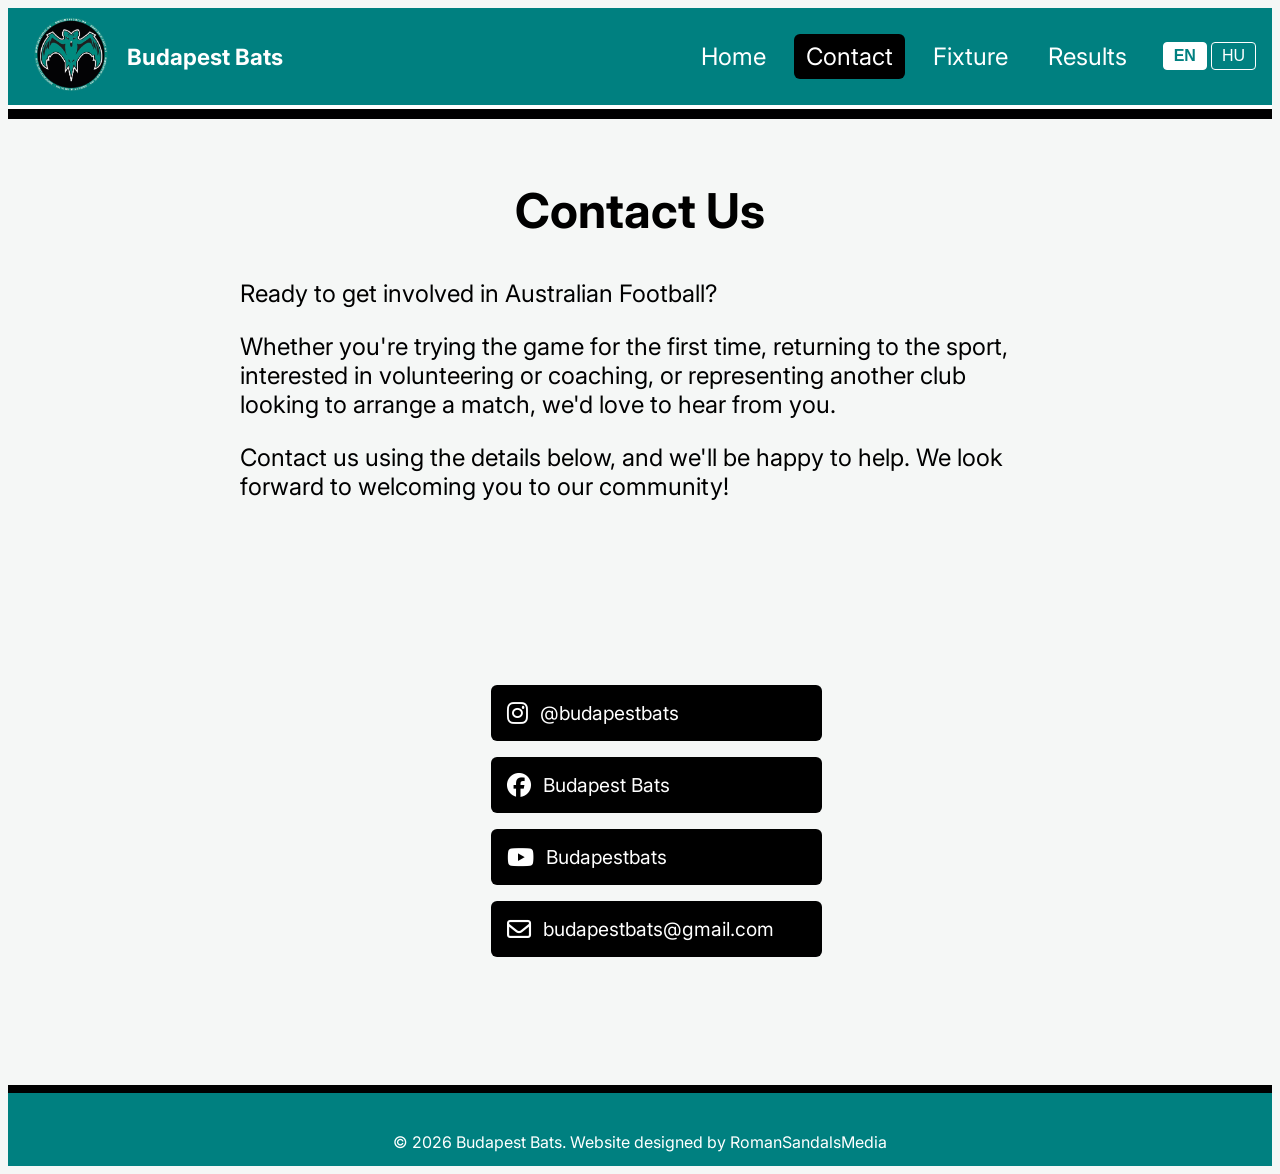
<file: budapest-bats-2/contact.html>
<!DOCTYPE html>
<html lang="en">
<head>
    <meta charset="UTF-8">
    <meta name="viewport" content="width=device-width, initial-scale=1.0">
    <title>Contact - Budapest Bats</title>
    <meta name="description" content="Get in touch with Budapest Bats — join as a player, volunteer, or coach, or arrange a match with Hungary's first Australian Football club.">
    <meta property="og:type" content="website">
    <meta property="og:url" content="https://budapestbats.hu/contact.html">
    <meta property="og:title" content="Contact - Budapest Bats">
    <meta property="og:description" content="Get in touch with Budapest Bats — join as a player, volunteer, or coach, or arrange a match.">
    <meta property="og:image" content="https://budapestbats.hu/images/bats-logo-transparent.png">
    <meta name="twitter:card" content="summary">
    <meta name="twitter:title" content="Contact - Budapest Bats">
    <meta name="twitter:description" content="Get in touch with Budapest Bats — join as a player, volunteer, or coach, or arrange a match.">
    <meta name="twitter:image" content="https://budapestbats.hu/images/bats-logo-transparent.png">
    <link rel="icon" type="image/png" sizes="32x32" href="images/favicon-32.png">
    <link rel="icon" type="image/png" sizes="64x64" href="images/favicon-64.png">
    <link rel="stylesheet" href="css/base.css">
    <link rel="stylesheet" href="css/layout.css">
    <link rel="stylesheet" href="css/components.css">
    <link rel="stylesheet" href="css/pages/contact.css">
    <link rel="preconnect" href="https://fonts.googleapis.com">
    <link rel="preconnect" href="https://fonts.gstatic.com" crossorigin>
    <link href="https://fonts.googleapis.com/css2?family=Inter:ital,opsz,wght@0,14..32,100..900;1,14..32,100..900&family=Nunito:ital,wght@0,200..1000;1,200..1000&family=Roboto:ital,wght@0,100..900;1,100..900&display=swap" rel="stylesheet">
    <link rel="stylesheet" href="https://cdnjs.cloudflare.com/ajax/libs/font-awesome/6.5.0/css/all.min.css">
</head>

<body>
    <nav class="main-nav">
        <div class="brand">
            <a href="index.html">
                <img src="images/bats-logo-transparent.png" alt="Budapest Bats Logo" class="logo">
            </a>
            <h1 class="site-title">
                <a href="index.html" class="brand-link">Budapest Bats</a> 
            </h1>
        </div>
        
        <div class="nav-right">
            <ul>
                <li><a href="index.html" data-i18n="nav.home">Home</a></li> 
                <li><a href="contact.html" class="active" data-i18n="nav.contact">Contact</a></li> 
                <!-- <li><a href="gallery.html">Gallery</a></li>   --> 
                <li><a href="fixture.html" data-i18n="nav.fixture">Fixture</a></li> 
                <li><a href="results.html" data-i18n="nav.results">Results</a></li>               
            </ul>
            <div class="lang-toggle">
                <button data-lang="en" onclick="setLanguage('en')">EN</button>
                <button data-lang="hu" onclick="setLanguage('hu')">HU</button>
            </div>
        </div>
    </nav>

   <!--  <section class="contact-spiel">
        <h1>Contact Us</h1>
        <p>Whether you are a new player interested in trying Australian Football, or this isnt your first rodeo. If you're looking to get invovled as a volunteer, or coach. Or if you're another football team wanting to organise a match. You can get in cotnact with us via the methods below. We look forward to hearing from you!</p>
    </section> -->

    <section class="contact-container">
        <div class="contact-spiel">
            <h1 data-i18n="contact.heading">Contact Us</h1>
            <p data-i18n="contact.intro">Ready to get involved in Australian Football?</p>
            <p data-i18n="contact.body">Whether you're trying the game for the first time, returning to the sport, interested in volunteering or coaching, or representing another club looking to arrange a match, we'd love to hear from you.</p>
            <p data-i18n="contact.closing">Contact us using the details below, and we'll be happy to help. We look forward to welcoming you to our community!</p>
        </div>
    </section>

    <section class="social">
        <div class="social-content">


            <div class="social-icons">
                <a href="https://www.instagram.com/budapestbats/" 
                    class="social-item" target="_blank" rel="noopener noreferrer">
                    <i class="fa-brands fa-instagram"></i>
                    <span>@budapestbats</span>
                </a>
                
                <a href="https://www.facebook.com/BudapestBats" 
                    class="social-item" target="_blank" rel="noopener noreferrer"> 
                    <i class="fa-brands fa-facebook"></i>
                    <span> Budapest Bats</span>
                </a>

                <a href="https://www.youtube.com/@budapestbats" 
                    class="social-item" target="_blank" rel="noopener noreferrer"> 
                    <i class="fa-brands fa-youtube"></i>
                    <span>Budapestbats</span>
                </a>
                
                <a href="mailto:budapestbats@gmail.com" 
                    class="social-item">
                    <i class="fa-regular fa-envelope"></i>
                    <span>budapestbats@gmail.com</span>
                </a>
            </div>
        </div>
    </section>

    <section class="footer">
        <div class="footer-content">
            <h2 data-i18n="footer.text">@ 2026 Budapest Bats. Designed by RomanSandalsMedia</h2>
        </div>
    </section>

    <script src="js/translations.js"></script>
    <script src="js/i18n.js"></script>

</body>
</html>
</file>
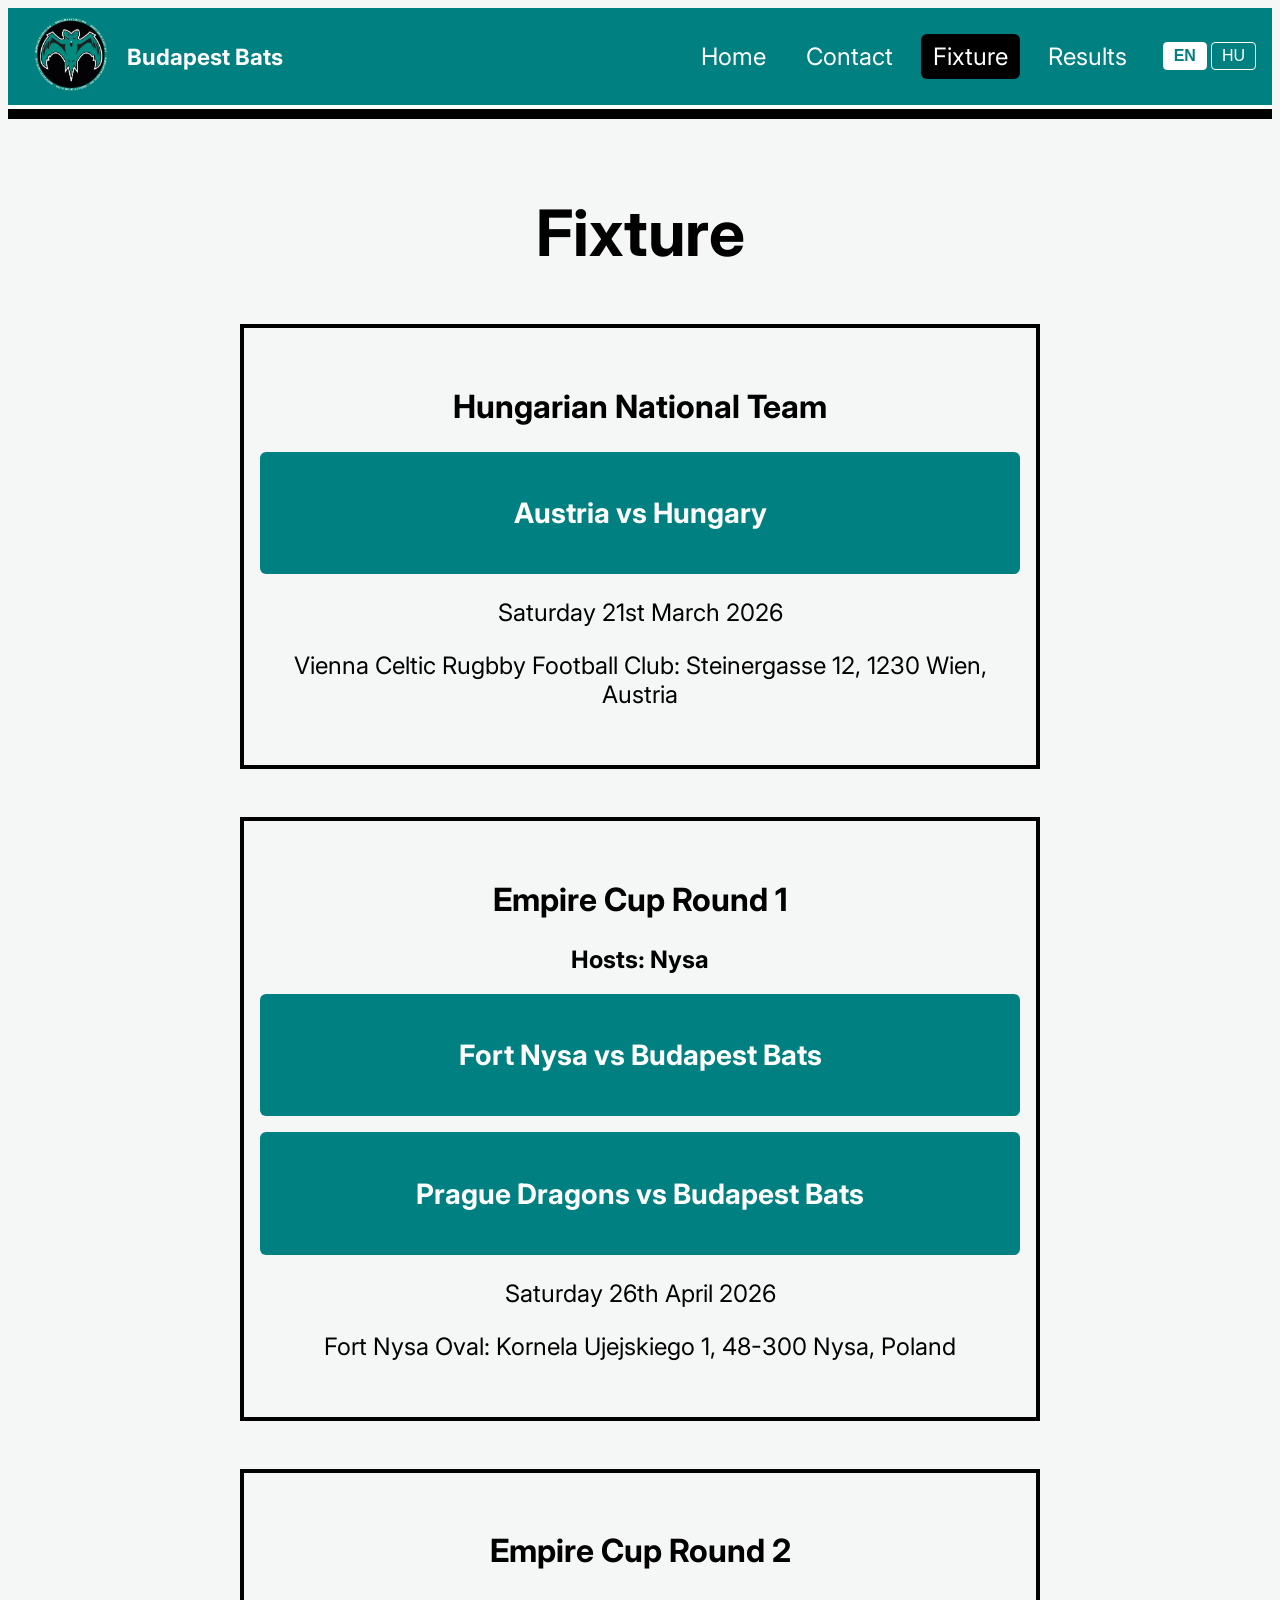
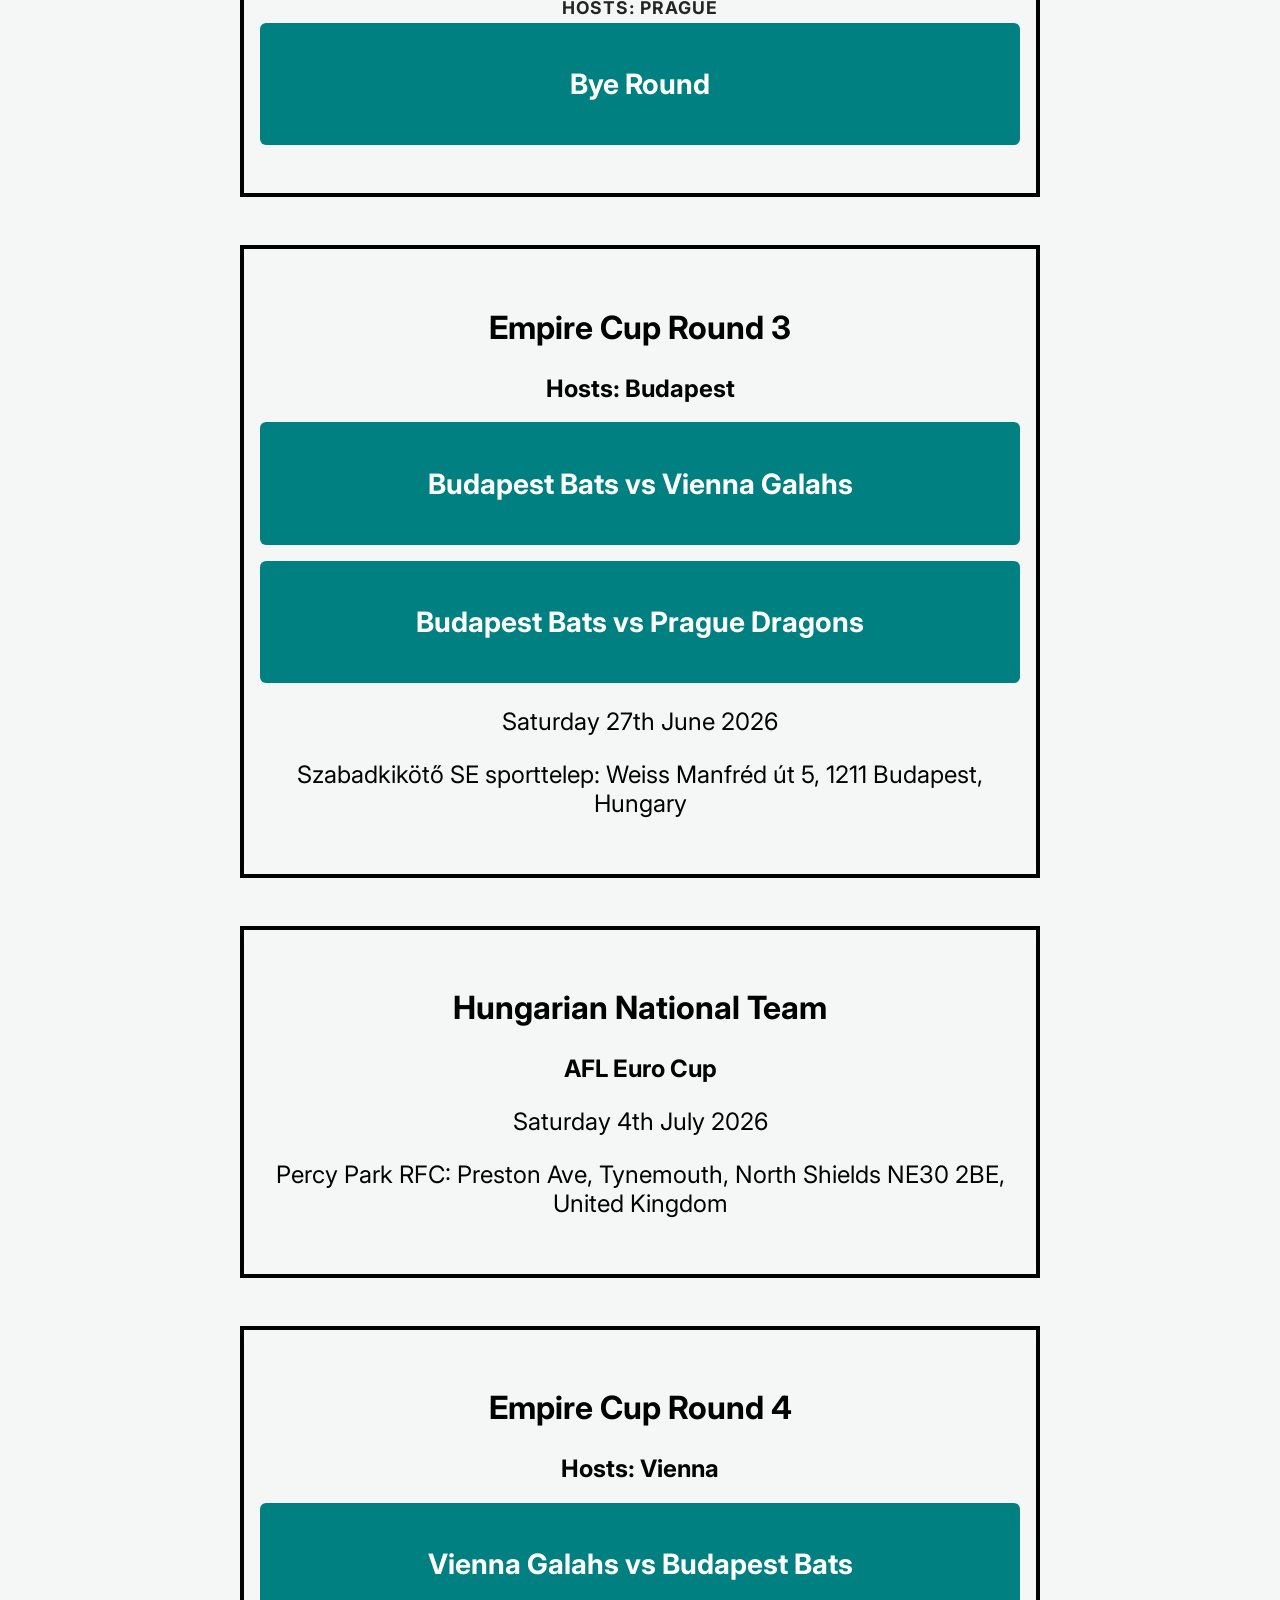
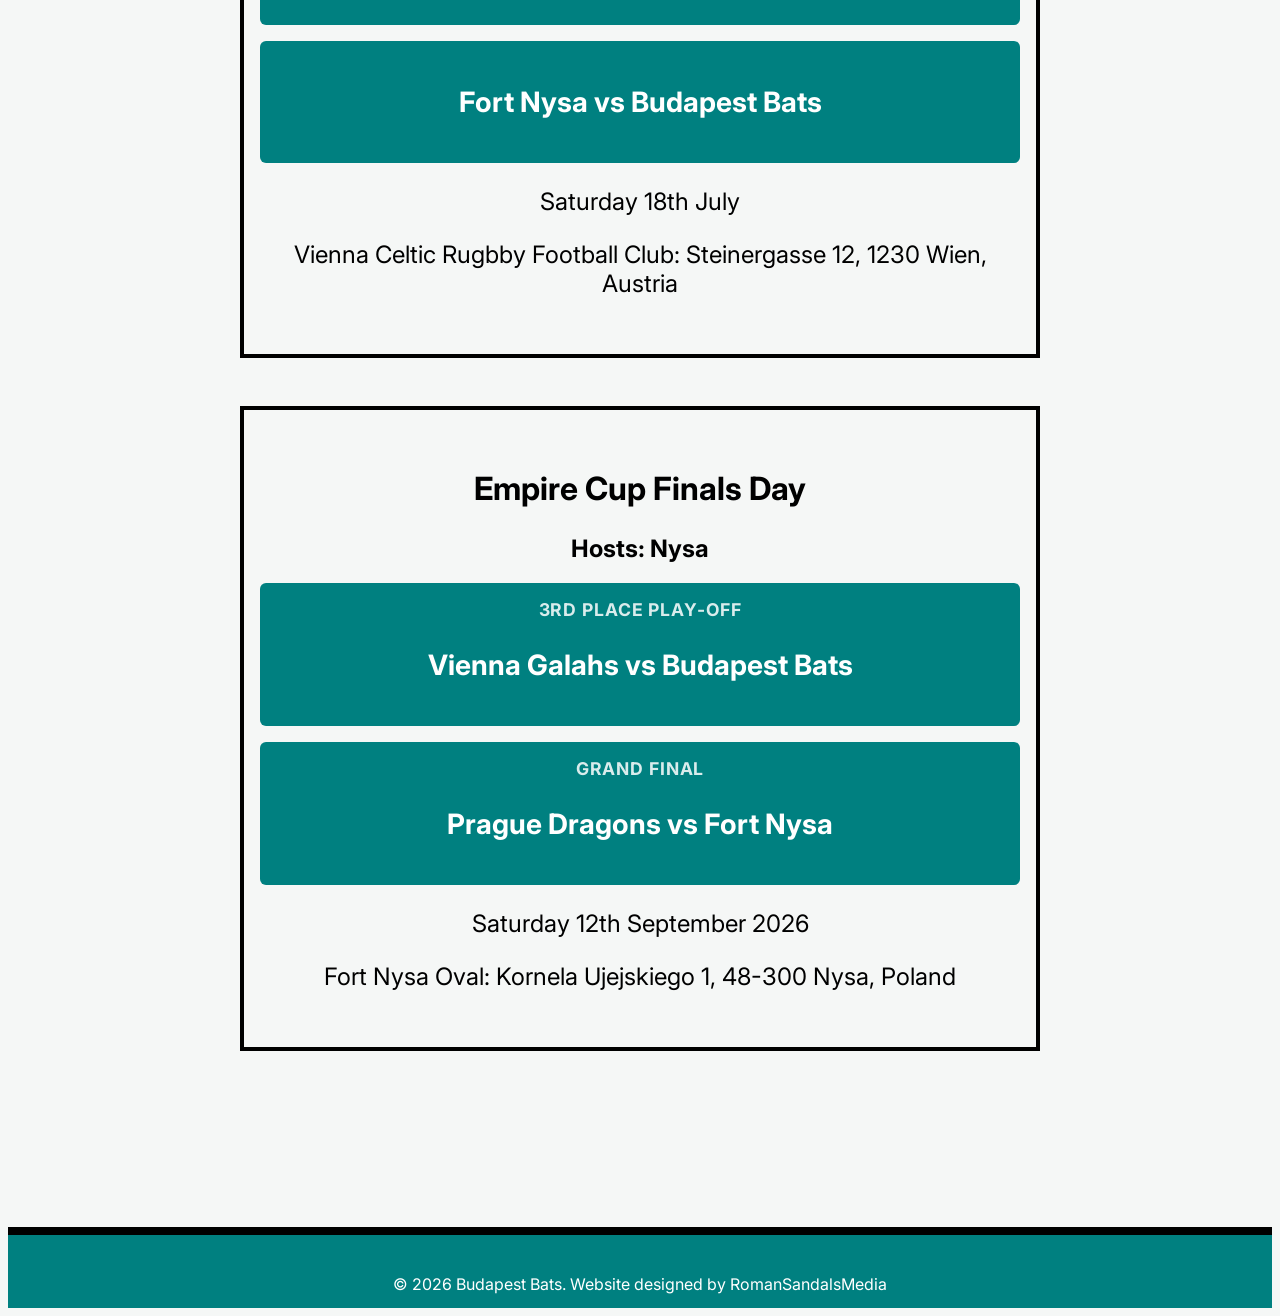
<file: budapest-bats-2/fixture.html>
<!DOCTYPE html>
<html lang="en">
<head>
    <meta charset="UTF-8">
    <meta name="viewport" content="width=device-width, initial-scale=1.0">
    <title>Fixture - Budapest Bats</title>
    <meta name="description" content="Upcoming fixtures for Budapest Bats Australian Football Club, including Empire Cup matches across Central Europe.">
    <meta property="og:type" content="website">
    <meta property="og:url" content="https://budapestbats.hu/fixture.html">
    <meta property="og:title" content="Fixture - Budapest Bats">
    <meta property="og:description" content="Upcoming fixtures for Budapest Bats Australian Football Club, including Empire Cup matches across Central Europe.">
    <meta property="og:image" content="https://budapestbats.hu/images/bats-logo-transparent.png">
    <meta name="twitter:card" content="summary">
    <meta name="twitter:title" content="Fixture - Budapest Bats">
    <meta name="twitter:description" content="Upcoming fixtures for Budapest Bats Australian Football Club, including Empire Cup matches across Central Europe.">
    <meta name="twitter:image" content="https://budapestbats.hu/images/bats-logo-transparent.png">
    <link rel="icon" type="image/png" sizes="32x32" href="images/favicon-32.png">
    <link rel="icon" type="image/png" sizes="64x64" href="images/favicon-64.png">
    <link rel="stylesheet" href="css/base.css">
    <link rel="stylesheet" href="css/layout.css">
    <link rel="stylesheet" href="css/components.css">
    <link rel="stylesheet" href="css/pages/fixture.css">
    <link rel="preconnect" href="https://fonts.googleapis.com">
    <link rel="preconnect" href="https://fonts.gstatic.com" crossorigin>
    <link href="https://fonts.googleapis.com/css2?family=Inter:ital,opsz,wght@0,14..32,100..900;1,14..32,100..900&family=Nunito:ital,wght@0,200..1000;1,200..1000&family=Roboto:ital,wght@0,100..900;1,100..900&display=swap" rel="stylesheet">
</head>
<body>
    <nav class="main-nav">
        <div class="brand">
            <a href="index.html">
                <img src="images/bats-logo-transparent.png" alt="Budapest Bats Logo" class="logo">
            </a>
            <h1 class="site-title">
                <a href="index.html" class="brand-link">Budapest Bats</a> 
            </h1>
        </div>
        
        <div class="nav-right">
            <ul>
                <li><a href="index.html" data-i18n="nav.home">Home</a></li> 
                <li><a href="contact.html" data-i18n="nav.contact">Contact</a></li> 
                <!-- <li><a href="gallery.html">Gallery</a></li>    -->
                <li><a href="fixture.html" class="active" data-i18n="nav.fixture">Fixture</a></li> 
                <li><a href="results.html" data-i18n="nav.results">Results</a></li>               
            </ul>
            <div class="lang-toggle">
                <button data-lang="en" onclick="setLanguage('en')">EN</button>
                <button data-lang="hu" onclick="setLanguage('hu')">HU</button>
            </div>
        </div>
    </nav>
    
    <section class="fixture">
        <div class="fixture-content">
            
            <h1 data-i18n="nav.fixture">Fixture</h1>

            <!--
                ==========================================================
                UPDATE FIXTURE HERE
                To add a new fixture: copy everything from <div class="fixture-group">
                down to the matching closing </div>, paste it in below (in the
                correct date order among the fixture-groups), then fill in your
                own details in place of the CAPITALS below.

                <div class="fixture-group">
                    <h2 class="fixture-title">ROUND NAME</h2>
                    <h2>Hosts: HOST CITY</h2>

                    <div class="fixture-item">
                        <h3>TEAM A vs TEAM B</h3>
                    </div>

                    <div class="fixture-details">
                        <p>DAY DATE MONTH YEAR</p>
                        <p>VENUE NAME: ADDRESS</p>
                    </div>
                </div>
                ==========================================================
            -->

            <div class="fixture-group">
                <h2 class="fixture-title">Hungarian National Team</h2>

                <div class="fixture-item">
                    <h3>Austria vs Hungary</h3>
                </div>

                <div class="fixture-details">
                    <p>Saturday 21st March 2026</p>
                    <p>Vienna Celtic Rugbby Football Club: Steinergasse 12, 1230 Wien, Austria</p>
                </div>
            </div>

            <div class="fixture-group">
                <h2 class="fixture-title">Empire Cup Round 1</h2>
                <h2>Hosts: Nysa</h2>

                <div class="fixture-item">
                    <h3>Fort Nysa vs Budapest Bats</h3>
                </div>
                
                <div class="fixture-item">
                    <h3>Prague Dragons vs Budapest Bats</h3>
                </div>

                <div class="fixture-details">
                    <p> Saturday 26th April 2026</p>
                    <p> Fort Nysa Oval: Kornela Ujejskiego 1, 48-300 Nysa, Poland</p>
                </div>
                
            </div>    
            
            <div class="fixture-group">
                <h2 class="fixture-title">Empire Cup Round 2</h2>
                <h2 class="fixture-subtitle">Hosts: Prague</h2>

                <div class="fixture-item">
                    <h3>Bye Round</h3>
                </div>
            </div>    

            <!-- <div class="fixture-group">
                <h2>Empire Cup Round 3</h2>
                <h2>Hosts: Budapest</h2>

                <div class="fixture-item">
                    <h3>Budapest Bats vs Vienna Galahs</h3>
                    <h3>Budapest Bats vs Prague Dragons</h3>
                        <p> Saturday 27th June 2026</p>
                        <p> Csepel</p>
                </div>
    
            </div>  -->

            <div class="fixture-group">
                <h2 class="fixture-title">Empire Cup Round 3</h2>
                <h2>Hosts: Budapest</h2>

                <div class="fixture-item">
                    <h3>Budapest Bats vs Vienna Galahs</h3>
                </div>
                
                <div class="fixture-item">
                    <h3>Budapest Bats vs Prague Dragons</h3>
                </div>

                <div class="fixture-details">
                        <p> Saturday 27th June 2026</p>
                        <p> Szabadkikötő SE sporttelep: Weiss Manfréd út 5, 1211 Budapest, Hungary</p>
                </div>
            </div>

            <div class="fixture-group">
                <h2 class="fixture-title">Hungarian National Team</h2>
                <h2>AFL Euro Cup</h2>

                <!-- <div class="fixture-item">
                    <h3></h3>
                </div>

                <div class="fixture-item">
                    <h3></h3>
                </div> -->

                <div class="fixture-details">
                    <p> Saturday 4th July 2026</p>
                    <p> Percy Park RFC: Preston Ave, Tynemouth, North Shields NE30 2BE, United Kingdom</p>
                </div>
            </div>
            
            <div class="fixture-group">
                <h2 class="fixture-title">Empire Cup Round 4</h2>
                <h2>Hosts: Vienna</h2>

                <div class="fixture-item">
                    <h3>Vienna Galahs vs Budapest Bats</h3>
                </div>
                
                <div class="fixture-item">
                    <h3>Fort Nysa vs Budapest Bats</h3>
                </div>
                
                <div class="fixture-details">
                    <p> Saturday 18th July</p>
                    <p> Vienna Celtic Rugbby Football Club: Steinergasse 12, 1230 Wien, Austria</p>
                </div>
            </div> 

            <div class="fixture-group">
                <h2 class="fixture-title">Empire Cup Finals Day</h2>
                <h2>Hosts: Nysa</h2>

                <div class="fixture-item">
                    <p class="fixture-subtitle">3rd Place Play-off</p>
                    <h3>Vienna Galahs vs Budapest Bats</h3>
                </div>

                <div class="fixture-item">
                    <p class="fixture-subtitle">Grand Final</p>
                    <h3>Prague Dragons vs Fort Nysa</h3>
                </div>

                <div class="fixture-details">
                    <p>Saturday 12th September 2026</p>
                    <p>Fort Nysa Oval: Kornela Ujejskiego 1, 48-300 Nysa, Poland</p>
                </div>
            </div>

            
        </div>
    </section>

    <section class="footer">
        <div class="footer-content">
            <h2 data-i18n="footer.text">@ 2026 Budapest Bats. Designed by RomanSandalsMedia</h2>
        </div>
    </section>

    <script src="js/translations.js"></script>
    <script src="js/i18n.js"></script>

</body>
</html>
</file>
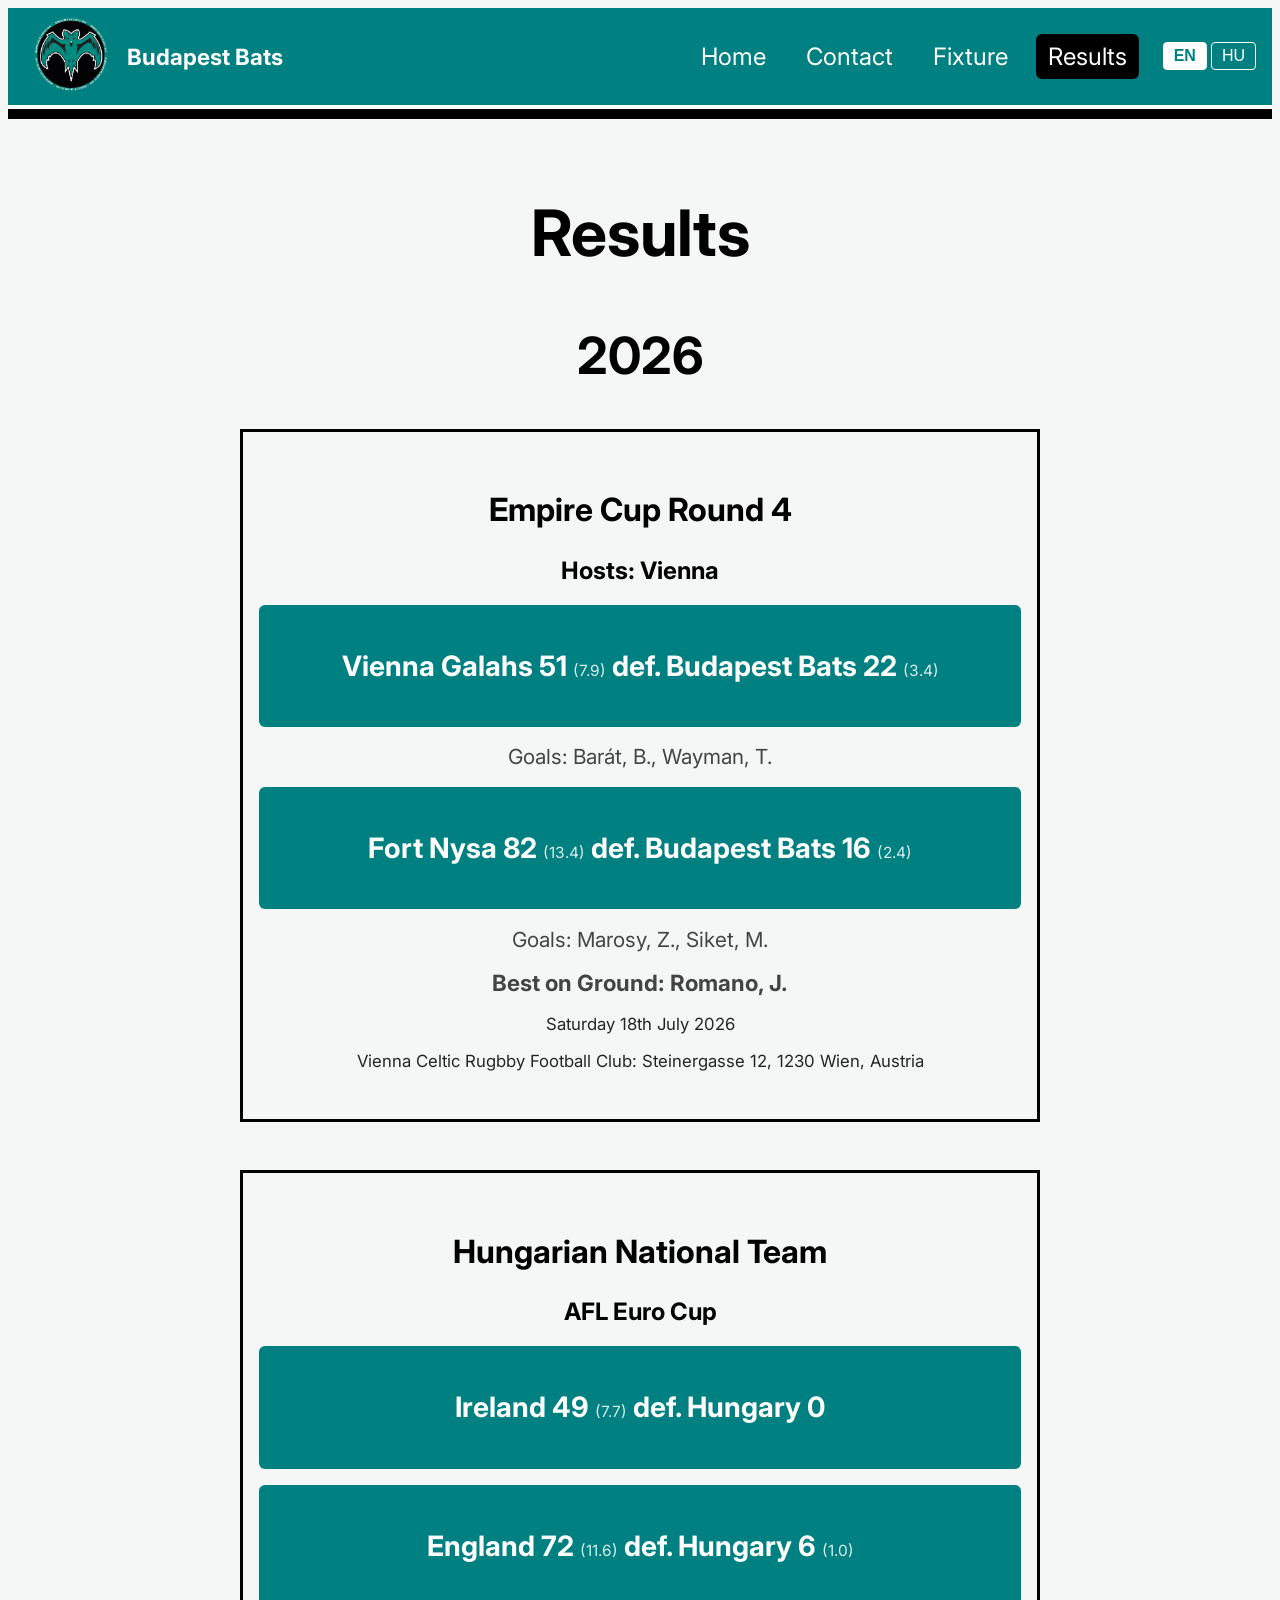
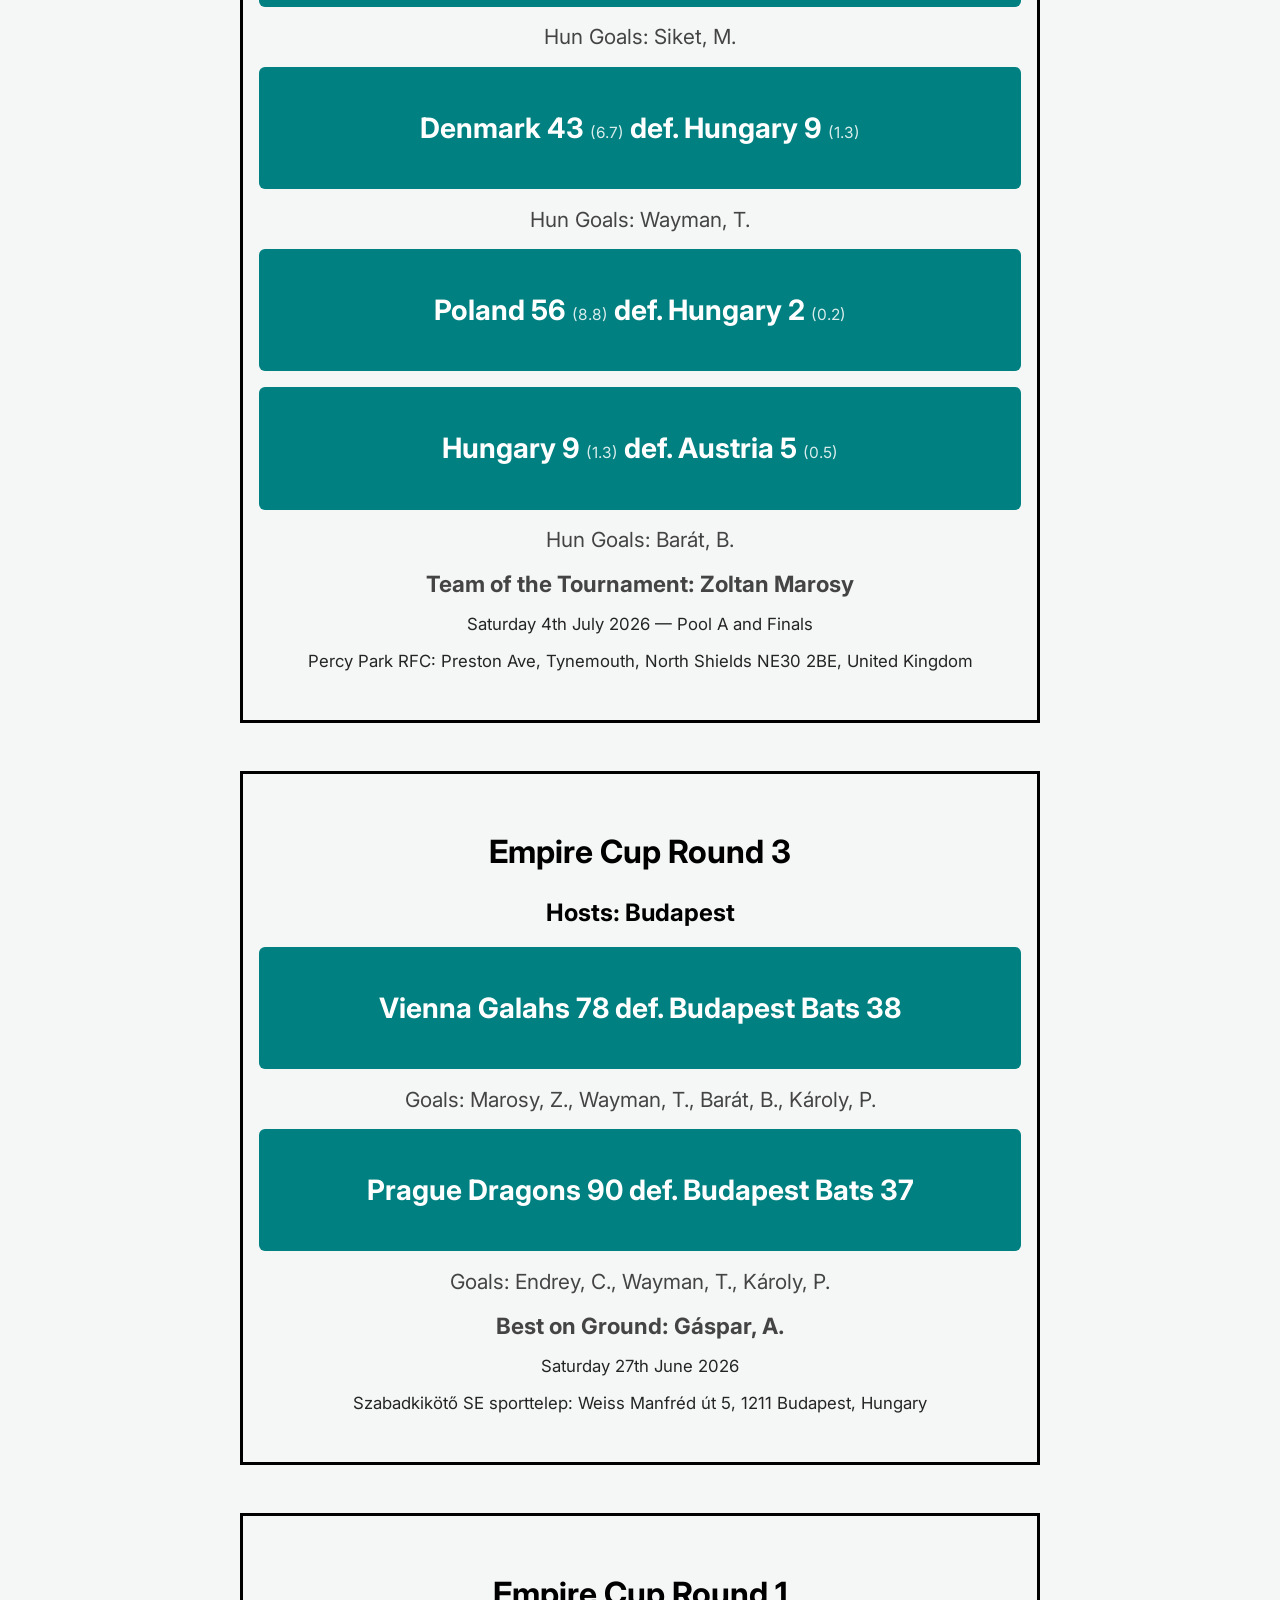
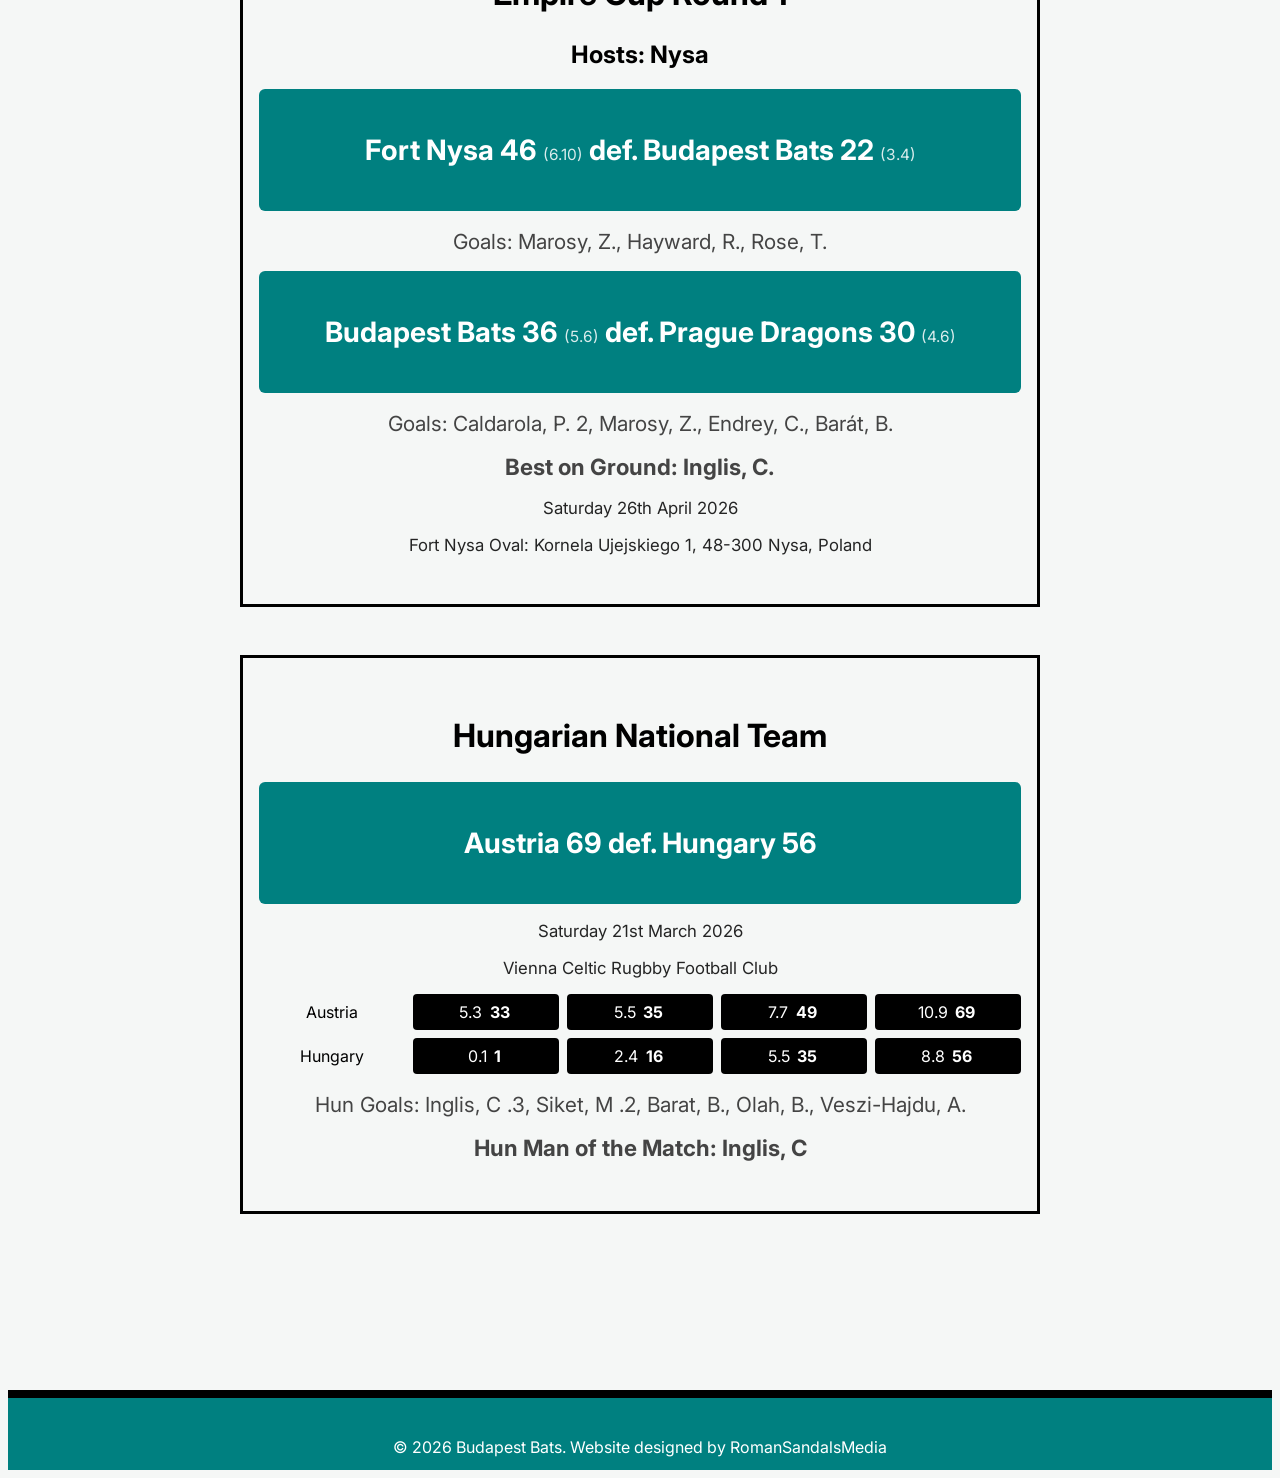
<file: budapest-bats-2/results.html>
<!DOCTYPE html>
<html lang="en">
<head>
    <meta charset="UTF-8">
    <meta name="viewport" content="width=device-width, initial-scale=1.0">
    <title>Results - Budapest Bats</title>
    <meta name="description" content="Match results for Budapest Bats Australian Football Club.">
    <meta property="og:type" content="website">
    <meta property="og:url" content="https://budapestbats.hu/results.html">
    <meta property="og:title" content="Results - Budapest Bats">
    <meta property="og:description" content="Match results for Budapest Bats Australian Football Club.">
    <meta property="og:image" content="https://budapestbats.hu/images/bats-logo-transparent.png">
    <meta name="twitter:card" content="summary">
    <meta name="twitter:title" content="Results - Budapest Bats">
    <meta name="twitter:description" content="Match results for Budapest Bats Australian Football Club.">
    <meta name="twitter:image" content="https://budapestbats.hu/images/bats-logo-transparent.png">
    <link rel="icon" type="image/png" sizes="32x32" href="images/favicon-32.png">
    <link rel="icon" type="image/png" sizes="64x64" href="images/favicon-64.png">
    <link rel="stylesheet" href="css/base.css">
    <link rel="stylesheet" href="css/layout.css">
    <link rel="stylesheet" href="css/components.css">
    <link rel="stylesheet" href="css/pages/results.css">
    <link rel="preconnect" href="https://fonts.googleapis.com">
    <link rel="preconnect" href="https://fonts.gstatic.com" crossorigin>
    <link href="https://fonts.googleapis.com/css2?family=Inter:ital,opsz,wght@0,14..32,100..900;1,14..32,100..900&family=Nunito:ital,wght@0,200..1000;1,200..1000&family=Roboto:ital,wght@0,100..900;1,100..900&display=swap" rel="stylesheet">
</head>
<body>
    <nav class="main-nav">
        <div class="brand">
            <a href="index.html">
                <img src="images/bats-logo-transparent.png" alt="Budapest Bats Logo" class="logo">
            </a>
            <h1 class="site-title">
                <a href="index.html" class="brand-link">Budapest Bats</a> 
            </h1>
        </div>

        
        <div class="nav-right">
            <ul>
                <li><a href="index.html" data-i18n="nav.home">Home</a></li> 
                <li><a href="contact.html" data-i18n="nav.contact">Contact</a></li> 
                <!-- <li><a href="gallery.html">Gallery</a></li>   --> 
                <li><a href="fixture.html" data-i18n="nav.fixture">Fixture</a></li> 
                <li><a href="results.html" class="active" data-i18n="nav.results">Results</a></li>               
            </ul>
            <div class="lang-toggle">
                <button data-lang="en" onclick="setLanguage('en')">EN</button>
                <button data-lang="hu" onclick="setLanguage('hu')">HU</button>
            </div>
        </div>
    </nav>

    <section class="results">
        <div class="results-content">
            <h1 data-i18n="nav.results">Results</h1>

            <!--
                ==========================================================
                ENTER SCORES HERE
                To add a new result: copy everything from <div class="results-group">
                down to the matching closing </div>, paste it in below (most recent
                results usually go at the top), then fill in your own details in
                place of the CAPITALS below.

                Aussie Rules scoring works as GOALS.BEHINDS (total points) —
                e.g. "5.3" means 5 goals and 3 behinds, worth 33 total points
                (each goal = 6 points, each behind = 1 point). Each <div class="score">
                below is one quarter's running score, so there should be 4 per team.

                <div class="results-group">
                    <h2 class="result-title">ROUND / COMPETITION NAME</h2>

                    <div class="result-item">
                        <h3>TEAM A SCORE def. TEAM B SCORE</h3>
                    </div>

                    <div class="result-details">
                        <p>DAY DATE MONTH YEAR</p>
                        <p>VENUE NAME</p>
                    </div>

                    <div class="scorecard">
                        <div class="team-name">TEAM A</div>
                        <div class="score">Q1 GOALS.BEHINDS <span class="total-score">Q1 TOTAL</span></div>
                        <div class="score">Q2 GOALS.BEHINDS <span class="total-score">Q2 TOTAL</span></div>
                        <div class="score">Q3 GOALS.BEHINDS <span class="total-score">Q3 TOTAL</span></div>
                        <div class="score">Q4 GOALS.BEHINDS <span class="total-score">Q4 TOTAL</span></div>

                        <div class="team-name">TEAM B</div>
                        <div class="score">Q1 GOALS.BEHINDS <span class="total-score">Q1 TOTAL</span></div>
                        <div class="score">Q2 GOALS.BEHINDS <span class="total-score">Q2 TOTAL</span></div>
                        <div class="score">Q3 GOALS.BEHINDS <span class="total-score">Q3 TOTAL</span></div>
                        <div class="score">Q4 GOALS.BEHINDS <span class="total-score">Q4 TOTAL</span></div>
                    </div>

                    <div class="goalscorers">
                        <div class="bats-goalscorers">
                            <p>Goals: PLAYER .GOALS, PLAYER .GOALS</p>
                            <p>Man of the Match: PLAYER</p>
                        </div>
                    </div>
                </div>
                ==========================================================
            -->

            <div class="select-year">
                <h2 class="results-year">2026</h2>

                <div class="results-group">
                    <h2 class="result-title">Empire Cup Round 4</h2>
                    <h2>Hosts: Vienna</h2>

                    <div class="result-item">
                        <h3>Vienna Galahs 51 <span class="goals-behinds">(7.9)</span> def. Budapest Bats 22 <span class="goals-behinds">(3.4)</span></h3>
                    </div>
                    <div class="goalscorers">
                        <div class="bats-goalscorers">
                            <p>Goals: Barát, B., Wayman, T.</p>
                        </div>
                    </div>

                    <div class="result-item">
                        <h3>Fort Nysa 82 <span class="goals-behinds">(13.4)</span> def. Budapest Bats 16 <span class="goals-behinds">(2.4)</span></h3>
                    </div>
                    <div class="goalscorers">
                        <div class="bats-goalscorers">
                            <p>Goals: Marosy, Z., Siket, M.</p>
                        </div>
                    </div>

                    <div class="goalscorers">
                        <div class="bats-goalscorers">
                            <p class="best-on-ground">Best on Ground: Romano, J.</p>
                        </div>
                    </div>

                    <div class="result-details">
                        <p>Saturday 18th July 2026</p>
                        <p>Vienna Celtic Rugbby Football Club: Steinergasse 12, 1230 Wien, Austria</p>
                    </div>
                </div>

                <div class="results-group">
                    <h2 class="result-title">Hungarian National Team</h2>
                    <h2>AFL Euro Cup</h2>

                    <div class="result-item">
                        <h3>Ireland 49 <span class="goals-behinds">(7.7)</span> def. Hungary 0</h3>
                    </div>

                    <div class="result-item">
                        <h3>England 72 <span class="goals-behinds">(11.6)</span> def. Hungary 6 <span class="goals-behinds">(1.0)</span></h3>
                    </div>
                    <div class="goalscorers">
                        <div class="bats-goalscorers">
                            <p>Hun Goals: Siket, M.</p>
                        </div>
                    </div>

                    <div class="result-item">
                        <h3>Denmark 43 <span class="goals-behinds">(6.7)</span> def. Hungary 9 <span class="goals-behinds">(1.3)</span></h3>
                    </div>
                    <div class="goalscorers">
                        <div class="bats-goalscorers">
                            <p>Hun Goals: Wayman, T.</p>
                        </div>
                    </div>

                    <div class="result-item">
                        <h3>Poland 56 <span class="goals-behinds">(8.8)</span> def. Hungary 2 <span class="goals-behinds">(0.2)</span></h3>
                    </div>

                    <div class="result-item">
                        <h3>Hungary 9 <span class="goals-behinds">(1.3)</span> def. Austria 5 <span class="goals-behinds">(0.5)</span></h3>
                    </div>
                    <div class="goalscorers">
                        <div class="bats-goalscorers">
                            <p>Hun Goals: Barát, B.</p>
                        </div>
                    </div>

                    <div class="goalscorers">
                        <div class="bats-goalscorers">
                            <p class="best-on-ground">Team of the Tournament: Zoltan Marosy</p>
                        </div>
                    </div>

                    <div class="result-details">
                        <p>Saturday 4th July 2026 — Pool A and Finals</p>
                        <p>Percy Park RFC: Preston Ave, Tynemouth, North Shields NE30 2BE, United Kingdom</p>
                    </div>
                </div>

                <div class="results-group">
                    <h2 class="result-title">Empire Cup Round 3</h2>
                    <h2>Hosts: Budapest</h2>

                    <div class="result-item">
                        <h3>Vienna Galahs 78 def. Budapest Bats 38</h3>
                    </div>
                    <div class="goalscorers">
                        <div class="bats-goalscorers">
                            <p>Goals: Marosy, Z., Wayman, T., Barát, B., Károly, P.</p>
                        </div>
                    </div>

                    <div class="result-item">
                        <h3>Prague Dragons 90 def. Budapest Bats 37</h3>
                    </div>
                    <div class="goalscorers">
                        <div class="bats-goalscorers">
                            <p>Goals: Endrey, C., Wayman, T., Károly, P.</p>
                        </div>
                    </div>

                    <div class="goalscorers">
                        <div class="bats-goalscorers">
                            <p class="best-on-ground">Best on Ground: Gáspar, A.</p>
                        </div>
                    </div>

                    <div class="result-details">
                        <p>Saturday 27th June 2026</p>
                        <p>Szabadkikötő SE sporttelep: Weiss Manfréd út 5, 1211 Budapest, Hungary</p>
                    </div>
                </div>

                <div class="results-group">
                    <h2 class="result-title">Empire Cup Round 1</h2>
                    <h2>Hosts: Nysa</h2>

                    <div class="result-item">
                        <h3>Fort Nysa 46 <span class="goals-behinds">(6.10)</span> def. Budapest Bats 22 <span class="goals-behinds">(3.4)</span></h3>
                    </div>
                    <div class="goalscorers">
                        <div class="bats-goalscorers">
                            <p>Goals: Marosy, Z., Hayward, R., Rose, T.</p>
                        </div>
                    </div>

                    <div class="result-item">
                        <h3>Budapest Bats 36 <span class="goals-behinds">(5.6)</span> def. Prague Dragons 30 <span class="goals-behinds">(4.6)</span></h3>
                    </div>
                    <div class="goalscorers">
                        <div class="bats-goalscorers">
                            <p>Goals: Caldarola, P. 2, Marosy, Z., Endrey, C., Barát, B.</p>
                        </div>
                    </div>

                    <div class="goalscorers">
                        <div class="bats-goalscorers">
                            <p class="best-on-ground">Best on Ground: Inglis, C.</p>
                        </div>
                    </div>

                    <div class="result-details">
                        <p>Saturday 26th April 2026</p>
                        <p>Fort Nysa Oval: Kornela Ujejskiego 1, 48-300 Nysa, Poland</p>
                    </div>
                </div>

                <div class="results-group">
                    <h2 class="result-title">Hungarian National Team</h2>

                    <div class="result-item">
                        <h3>Austria 69 def. Hungary 56</h3>
                    </div>

                    <div class="result-details">
                        <p>Saturday 21st March 2026</p>
                        <p>Vienna Celtic Rugbby Football Club</p>
                    </div>

                    <div class="scorecard">

                        <div class="team-name">Austria</div>
                        <div class="score">5.3 
                            <span class="total-score">33</span>
                        </div>  
                        <div class="score">5.5
                            <span class="total-score">35</span>
                        </div>  
                        <div class="score">7.7
                            <span class="total-score">49</span>
                        </div>  
                        <div class="score">10.9
                            <span class="total-score">69</span>
                        </div>  
                            

                        <div class="team-name">Hungary</div>
                        <div class="score">0.1
                            <span class="total-score">1</span>
                        </div>
                        <div class="score">2.4
                            <span class="total-score">16</span>
                        </div>
                        <div class="score">5.5
                            <span class="total-score">35</span>
                        </div>
                        <div class="score">8.8
                            <span class="total-score">56</span>
                        </div>
                    </div>

                    <div class="goalscorers">
                        <div class="bats-goalscorers">
                            <p>Hun Goals: Inglis, C .3, Siket, M .2, Barat, B., Olah, B., Veszi-Hajdu, A.</p>
                            <p class="best-on-ground">Hun Man of the Match: Inglis, C</p>
                        </div>
                    </div>
                </div>
            </div>


        </div>
    
    


    </section>

    <section class="footer">
        <div class="footer-content">
            <h2 data-i18n="footer.text">@ 2026 Budapest Bats. Designed by RomanSandalsMedia</h2>
        </div>
    </section>

    <script src="js/translations.js"></script>
    <script src="js/i18n.js"></script>


</body>
</html>
</file>
<file: budapest-bats-2/css/base.css>
body {
    background-color: #F5F7F6;
    font-family: 'Inter', sans-serif;
    min-height: 100vh;
    display: flex;
    flex-direction: column;
}

/* p {
    font-size: 1rem;
} */
</file>
<file: budapest-bats-2/css/layout.css>
/* .main-nav {
    position: sticky;
    top: 0;
    display: flex;
    justify-content: space-between;
    align-items: center;
    background-color: black;
    padding: 0.5rem 1rem;
    border: 4px solid teal;
}
.main-nav ul{
    list-style-type: none;
    margin:0;
    padding: 0;
    background-color: black;
    display:flex;
    justify-content: end;
    gap: 1rem;
    
}

.main-nav ul li a {
display: block;
color: white;
padding: 8px 12px;
text-decoration: none;
font-size: 1.5rem;
}

.main-nav ul li a:hover {
background-color: teal;
}

.main-nav ul li a.active {
    background-color: teal;
} */

.main-nav {
    position: sticky;
    top: 0;
    z-index: 100;
    display: flex;
    flex-wrap: wrap;
    row-gap: 0.5rem;
    justify-content: space-between;
    align-items: center;
    background-color: teal;
    padding: clamp(0.35rem, 1.2vw, 0.5rem) clamp(0.5rem, 2vw, 1rem);
    border-bottom: 4px solid white;
    box-shadow: 0 10px 0 0  black;
}

.main-nav ul{
    list-style-type: none;
    margin:0;
    padding: 0;
    background-color: teal;
    display:flex;
    flex-wrap: wrap;
    justify-content: end;
    gap: clamp(0.25rem, 1.5vw, 1rem);
}

.main-nav ul li a {
display: block;
color: white;
padding: clamp(4px, 1vw, 8px) clamp(6px, 1.5vw, 12px);
text-decoration: none;
font-size: clamp(0.85rem, 2.3vw, 1.5rem);
}

.main-nav ul li a:hover {
background-color: black;
border-radius: 6px;
}

.main-nav ul li a.active {
    background-color: black;
    border-radius: 6px;
}

.brand {
    display: flex;
    align-items: center;
    gap: 10px;
}

.brand-link {
    color: white;
    text-decoration: none;
    font-size: clamp(0.8rem, 2.2vw, 1.4rem);
}


.logo {
    height: clamp(40px, 6vw, 120px);
}

.lang-toggle {
    display: flex;
    gap: 0.25rem;
}

.nav-right {
    display: flex;
    align-items: center;
    gap: clamp(0.5rem, 2vw, 1.5rem);
    flex-wrap: wrap;
}

.lang-toggle button {
    background: none;
    border: 1px solid white;
    color: white;
    padding: clamp(2px, 0.6vw, 4px) clamp(6px, 1.2vw, 10px);
    font-size: clamp(0.75rem, 1.8vw, 1rem);
    border-radius: 4px;
    cursor: pointer;
}

.lang-toggle button.active-lang {
    background-color: white;
    color: teal;
    font-weight: bold;
}

/* .footer {
    position:bottom;
    width:100%;
    color: teal;
    background-color: black;
    left:0;
    bottom:0;
    text-align:center;
    padding: clamp(1rem,2vw,4rem) 0rem clamp(0rem,0vw,0rem);
    border: 4px solid teal
} */

.footer {
    margin-top: auto;
    width:100%;
    color: white;
    background-color: teal;
    text-align:center;
    padding: clamp(1rem,2vw,4rem) 0rem clamp(0rem,0vw,0rem);
    border-top: 8px solid black;
}

.footer-content h2 {
    font-size: clamp(0.75rem, 1.5vw, 1rem);
    font-weight: normal;
}
</file>
<file: budapest-bats-2/css/components.css>
.social {
    display: flex;
    align-items: center;
    justify-content: center;
    padding: clamp(4rem, 10vw, 8rem) 1rem;
}

.social-content {
    display: flex;
    flex-direction: column;
    align-items: center;
    gap: 1.5rem;
    
}

.social-content h2{
    font-size:3vw;
}

.social-icons {
    display: flex;
    flex-direction: column;
    gap: 1rem;
    width: 100%;
}

.social-item {
    display: flex;
    align-items:center;
    gap:0.75rem;

    width: 100%;
    padding: 1rem;

    background-color: black;
    color: white;
    text-decoration: none;
    border-radius: 6px;

    font-size:1.2rem;
    transition: 0.2s ease;
}

.social-item i {
    font-size:1.5rem;
}

.social-item:hover {
    color: #006d6d;
}
</file>
<file: budapest-bats-2/css/pages/contact.css>
.contact-container {
    max-width: 800px;
    width:100%;
    display:flex;
    justify-content: center;
    margin: 0 auto;
    padding: 2rem 1rem;
}

.contact-spiel h1 {
    text-align: center;
    font-size: 3rem;
}

.contact-spiel p {
    font-size: 1.5rem;
}
</file>
<file: budapest-bats-2/css/pages/fixture.css>
.fixture {
    display: flex;
    justify-content: center;
    padding: clamp(2rem, 6px, 4rem) 1rem clamp(4rem, 10vw, 8rem); 
}

.fixture-content {
    max-width: 800px;
    width: 100%;
    text-align: center;
    margin-top: 0;
}

.fixture-content h1 {
    font-size:4rem;
}


/* .fixtures-content p {
    font-size: 2rem;
} */

.fixture-group {
    margin-bottom: 3rem;
    text-align:center;
    padding: clamp(2rem,4px,3rem) 1rem;
    border:4px solid black;
}

.fixture-title {
    font-size: 2rem;
}
.fixture-item {
    background-color: teal;;
    color: white;
    padding: 1rem;
    border-radius: 6px;
    margin-bottom: 1rem;
    font-size: clamp(1rem,2vw,1.5rem)
}

.fixture-subtitle {
    font-size: clamp(0.85rem, 1.6vw, 1.1rem);
    font-weight: 700;
    text-transform: uppercase;
    letter-spacing: 0.05em;
    opacity: 0.85;
    margin: 0 0 0.35rem;
}

.fixture-details {
    font-size: clamp(1rem, 2vw, 1.5rem);
    font-weight: 400;
}
</file>
<file: budapest-bats-2/css/pages/results.css>
.results {
    display: flex;
    justify-content: center;
    padding: clamp(2rem, 6px, 4rem) 1rem clamp(4rem, 10vw, 8rem); 
}

.results-content {
    max-width: 800px;
    width: 100%;
    text-align: center;
    margin-top: 0;
}
.results-content h1{
font-size: 4rem;
}


.results-year {
    font-size:clamp(3rem,4vw,4rem);
}

.results-group {
    margin-bottom: 3rem;
    text-align: center;
    padding: clamp(2rem,4px,3rem) 1rem;
    border:solid black;
}

.result-title {
    font-size: clamp(1.5rem, 3vw, 2rem);
}

.result-item {
    background-color: teal;;
    color: white;
    padding: 1rem;
    border-radius: 6px;
    margin-bottom: 1rem; 
    font-size: clamp(1rem,2vw,1.5rem)
}

.result-details {
    font-size: clamp(0.8rem, 1.4vw, 1.05rem);
    font-weight: 400;
    opacity: 0.85;
}

.scorecard {
    display: grid;
    grid-template-columns: 1fr repeat(4,1fr);
    gap: 0.5rem;
    margin-top: 1rem;
    align-items:center;
}

.score {
    background-color: black;
    color: white; 
    padding:0.5rem;
    border-radius: 4px;
    text-align: center;
}

.total-score{
    font-weight: bold;
    /* background-color: teal; */
    border-radius:2px;
    padding:0.2rem;
}

.goals-behinds {
    font-size: 0.55em;
    font-weight: normal;
    opacity: 0.85;
}

.goalscorers {
    margin-bottom: 1rem;
}

.goalscorers p {
    font-size: clamp(1rem, 2vw, 1.3rem);
    color: #444;
    margin: 1.1rem 0;
}

.best-on-ground {
    font-weight: 700;
    color: teal;
    font-size: clamp(1.1rem, 2.2vw, 1.4rem) !important;
    margin-top: 0.5rem !important;
}
</file>
